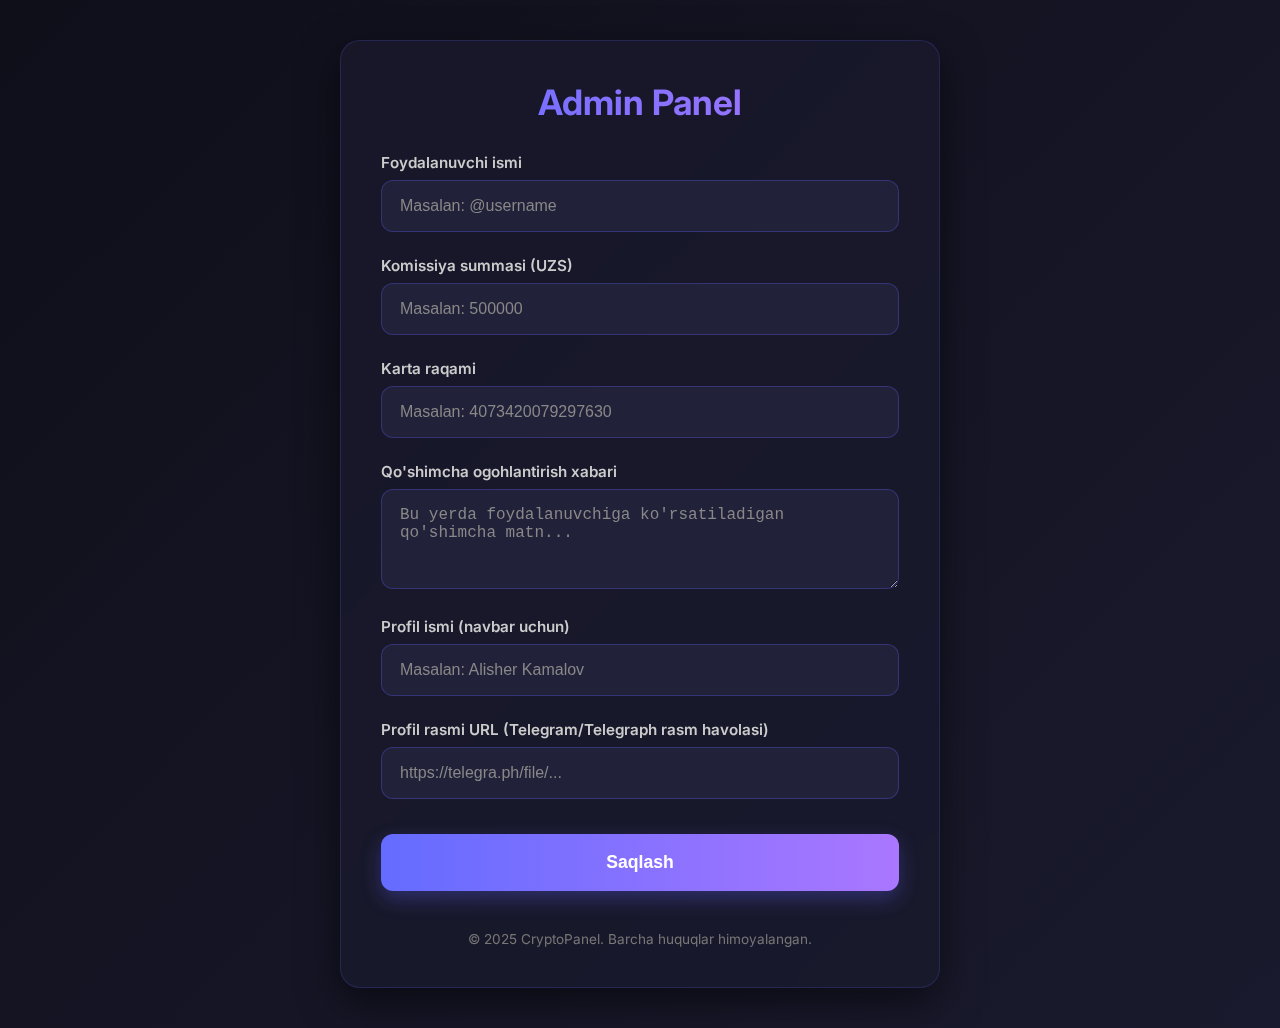
<file: panel.html>
<!DOCTYPE html>
<html lang="uz">
<head>
  <meta charset="UTF-8" />
  <meta name="viewport" content="width=device-width, initial-scale=1.0" />
  <title>Admin Panel</title>
  <link href="https://fonts.googleapis.com/css2?family=Inter:wght@400;600;700&display=swap" rel="stylesheet">
  <style>
    * {
      margin: 0;
      padding: 0;
      box-sizing: border-box;
    }

    body {
      font-family: 'Inter', sans-serif;
      background: linear-gradient(135deg, #0f0f1a 0%, #1a1a2e 100%);
      color: #e0e0e0;
      min-height: 100vh;
      display: flex;
      justify-content: center;
      align-items: flex-start;
      padding: 40px 20px;
    }

    .admin-container {
      background: rgba(25, 25, 45, 0.7);
      padding: 40px;
      border-radius: 20px;
      max-width: 600px;
      width: 100%;
      box-shadow: 0 15px 40px rgba(0, 0, 0, 0.5);
      border: 1px solid rgba(100, 100, 255, 0.2);
      backdrop-filter: blur(12px);
    }

    .admin-container h1 {
      margin-top: 0;
      font-size: 2.2rem;
      font-weight: 700;
      margin-bottom: 30px;
      text-align: center;
      background: linear-gradient(90deg, #646cff, #aa77ff);
      -webkit-background-clip: text;
      -webkit-text-fill-color: transparent;
    }

    label {
      display: block;
      margin-bottom: 8px;
      margin-top: 24px;
      font-weight: 600;
      color: #ccc;
      font-size: 0.95rem;
    }

    input, textarea {
      width: 100%;
      padding: 16px 18px;
      font-size: 1rem;
      background: rgba(40, 40, 70, 0.6);
      border: 1px solid rgba(100, 100, 255, 0.3);
      border-radius: 12px;
      color: #fff;
      outline: none;
      transition: all 0.3s ease;
    }

    input::placeholder, textarea::placeholder {
      color: #888;
    }

    input:focus, textarea:focus {
      border-color: #646cff;
      background: rgba(50, 50, 90, 0.6);
      box-shadow: 0 0 0 3px rgba(100, 100, 255, 0.2);
    }

    textarea {
      resize: vertical;
      min-height: 100px;
    }

    button {
      margin-top: 35px;
      width: 100%;
      padding: 18px;
      font-size: 1.1rem;
      font-weight: 700;
      border: none;
      border-radius: 12px;
      background: linear-gradient(90deg, #646cff, #aa77ff);
      color: #fff;
      cursor: pointer;
      transition: all 0.3s ease;
      box-shadow: 0 8px 20px rgba(100, 100, 255, 0.3);
    }

    button:hover {
      transform: translateY(-3px);
      box-shadow: 0 12px 30px rgba(100, 100, 255, 0.4);
    }

    button:active {
      transform: translateY(0);
    }

    .footer {
      margin-top: 40px;
      text-align: center;
      font-size: 0.85rem;
      color: #777;
    }

    /* Responsive */
    @media (max-width: 640px) {
      .admin-container {
        padding: 30px 20px;
      }

      .admin-container h1 {
        font-size: 1.9rem;
      }

      body {
        padding: 20px 10px;
      }
    }
  </style>
</head>
<body>
  <div class="admin-container">
    <h1>Admin Panel</h1>
    <form id="adminForm">
      <label for="username">Foydalanuvchi ismi</label>
      <input type="text" id="username" name="username" placeholder="Masalan: @username" required />

      <label for="amount">Komissiya summasi (UZS)</label>
      <input type="text" id="amount" name="amount" placeholder="Masalan: 500000" required />

      <label for="card">Karta raqami</label>
      <input type="text" id="card" name="card" placeholder="Masalan: 4073420079297630" required />

      <label for="extra">Qo'shimcha ogohlantirish xabari</label>
      <textarea id="extra" name="extra" placeholder="Bu yerda foydalanuvchiga ko'rsatiladigan qo'shimcha matn..."></textarea>

      <label for="name">Profil ismi (navbar uchun)</label>
      <input type="text" id="name" name="name" placeholder="Masalan: Alisher Kamalov" />

      <label for="avatar">Profil rasmi URL (Telegram/Telegraph rasm havolasi)</label>
      <input type="text" id="avatar" name="avatar" placeholder="https://telegra.ph/file/..." />

      <button type="submit">Saqlash</button>
    </form>
    <div class="footer">
      &copy; 2025 CryptoPanel. Barcha huquqlar himoyalangan.
    </div>
  </div>

  <script>
    document.getElementById("adminForm").addEventListener("submit", function(e) {
      e.preventDefault();

      const data = {
        username: document.getElementById("username").value.trim(),
        amount: document.getElementById("amount").value.trim(),
        card: document.getElementById("card").value.trim(),
        extra: document.getElementById("extra").value.trim(),
        name: document.getElementById("name").value.trim(),
        avatar: document.getElementById("avatar").value.trim()
      };

      localStorage.setItem("adminSettings", JSON.stringify(data));
      alert("✅ Ma'lumotlar muvaffaqiyatli saqlandi!");
    });

    window.addEventListener("load", function () {
      const saved = JSON.parse(localStorage.getItem("adminSettings"));
      if (saved) {
        document.getElementById("username").value = saved.username || "";
        document.getElementById("amount").value = saved.amount || "";
        document.getElementById("card").value = saved.card || "";
        document.getElementById("extra").value = saved.extra || "";
        document.getElementById("name").value = saved.name || "";
        document.getElementById("avatar").value = saved.avatar || "";
      }
    });
  </script>
</body>
</html>
</file>
